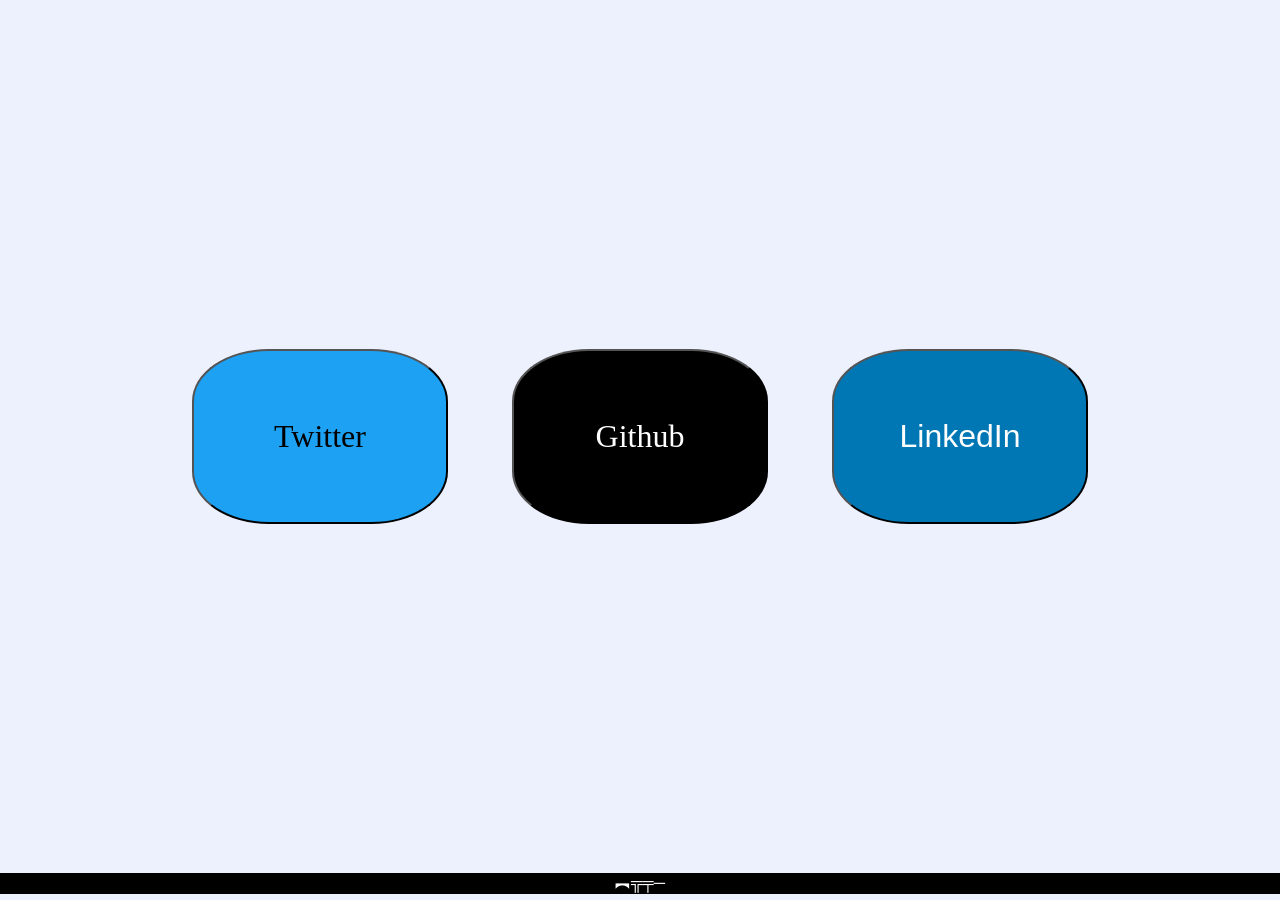
<file: choice.html>
<!DOCTYPE html>
<html>
<head>
	<meta charset="utf-8">
	<link rel="stylesheet" type="text/css" href="choice.css">
	<title>︻╦╤─</title>
</head>
<body>
	
	<div id="main">
		<div id="div1"><a target="_blank" href="https://twitter.com/ant1oine"><button id='b1'>Twitter</button></a></div>
		<div id="div2"><a target="_blank" href="https://github.com/ant1oine"><button id="b2">Github</button></a></div>
		<div id="div3"><a target="_blank" href="https://www.linkedin.com/in/antoine-n/"><button id="b3">LinkedIn</button></a></div>
	</div>
	
	<div id="lower">
		<p class="cover">︻╦╤─</p>
	</div>
</body>
</html>
</file>
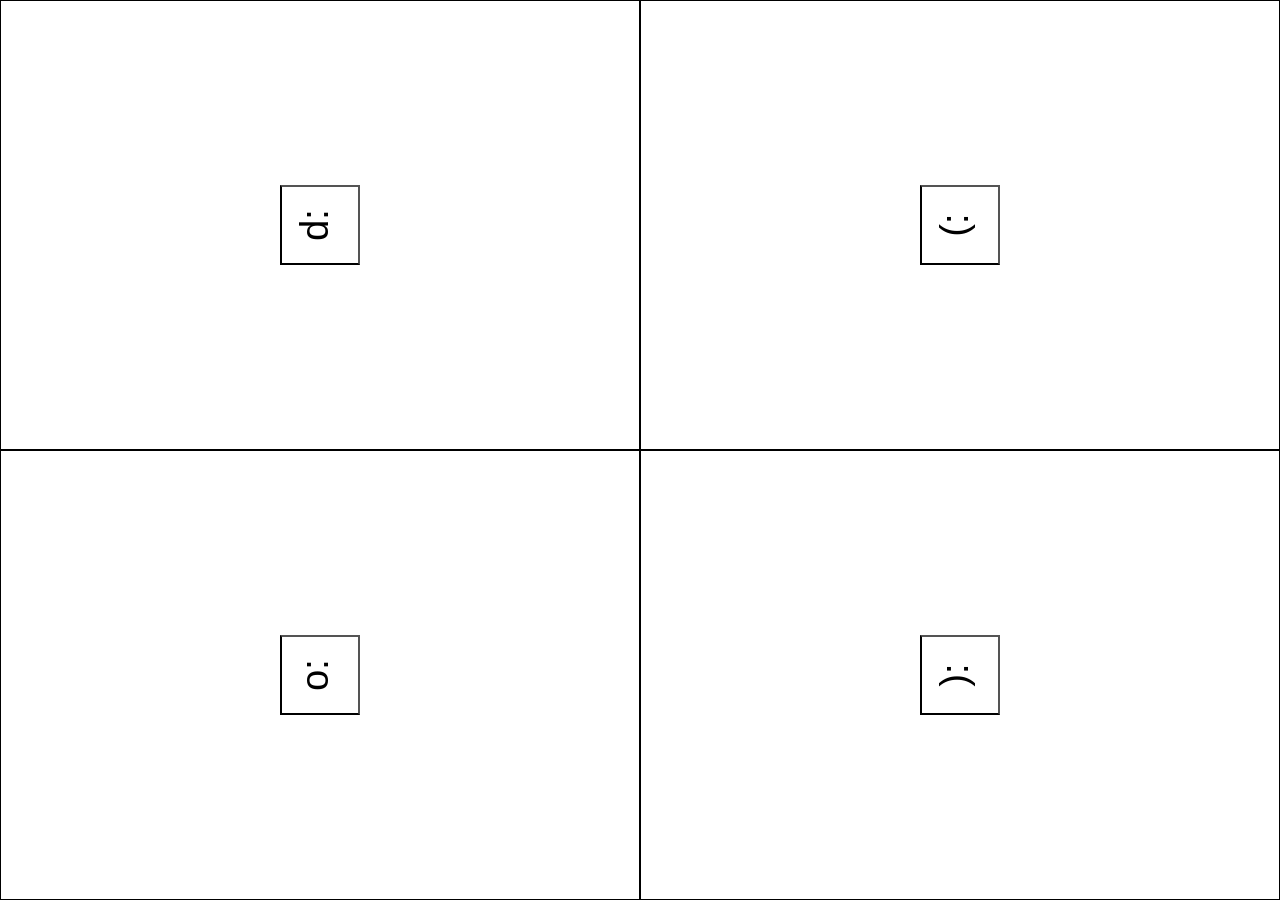
<file: content.html>
<!DOCTYPE html>
<html>
<head>
	<meta charset="utf-8">
	<link rel="stylesheet" type="text/css" href="content.css">
	<title>︻╦╤─</title>
</head>
<body>
	<div id="div1"><a target="_blank" href="https://www.youtube.com/watch?v=xPeIm20TYjI"><button>:p</button></a></div>
	<div id="div2"><a target="_blank" href="https://www.youtube.com/watch?v=V1bFr2SWP1I"><button>:)</button></a></div>
	<div id="div3"><a target="_blank" href="https://www.youtube.com/watch?v=gOMhN-hfMtY"><button>:o</button></a></div>
	<div id="div4"><a target="_blank" href="https://www.youtube.com/watch?v=5GirSMrzQo4"><button>:(</button></a></div>
</body>
</html>
</file>
<file: choice.css>
/* Covering entire page with no blank spaces */
body { width: 100%; height: 100%; padding: 0; margin: 0; overflow: hidden; background-color: #edf1fe;}

/* Splitting the Page into two entities */
#main {top:0%; left:0%; right:0; bottom: 3%}
#lower { top: 97%; left:0; right:0; bottom: 0%;}

/* Splitting main part into three equally sized spaces */
div { position: absolute }
#div1 { top:40%; left: 15%; right: 65%; bottom: 40%}
#div2 { top: 40%; left: 40%; right: 40%; bottom: 40%}
#div3 { top: 40%; left: 65%; right: 15%; bottom: 40%}

/* Expanding button in each space to fill entire area */
#b1 { height: 100%; width: 100%; color: black; font-size: 2em; background-color:#1DA1F2; font-family: Helvetica Neue; border-radius: 30%;}
#b1:hover {border: solid #F5FEFD 3px; font-weight: bold}
#b2 { height: 100%; width: 100%; color: white; font-size: 2em; background-color:#000; font-family: Collegiate; border-radius: 30%}
#b2:hover {border: solid #F5FEFD 3px; font-weight: bold}
#b3 { height: 100%; width: 100%; color: white; font-size: 2em; background-color:#0077b5; border-radius: 30%}
#b3:hover {border: solid #F5FEFD 3px; font-weight: bold}

/* Lower Part Signature */
.cover{width:100%; font-size:1em; text-align:center; margin:0; background:black; color: white;}
</file>
<file: content.css>
body { width: 100%; height: 100%; padding: 0; margin: 0 }

div { position: absolute; padding: 1em; border: 1px solid #000 }

#div1 { top: 0;   left: 0;   right: 50%; bottom: 50% }
#div2 { top: 0;   left: 50%; right: 0;   bottom: 50% }
#div3 { top: 50%; left: 0;   right: 50%; bottom: 0}
#div4 { top: 50%; left: 50%; right: 0;   bottom: 0}

button { 
  position: absolute; left: 50%; top: 50%; padding: 10px; width: 80px; height: 80px;
  background-color: white; transform: translate(-50%, -50%) rotate(90deg); ; font-size: 38px;
}

button:hover{
  background-color: lightgray;
}

a { text-decoration: none; color: black}
</file>
